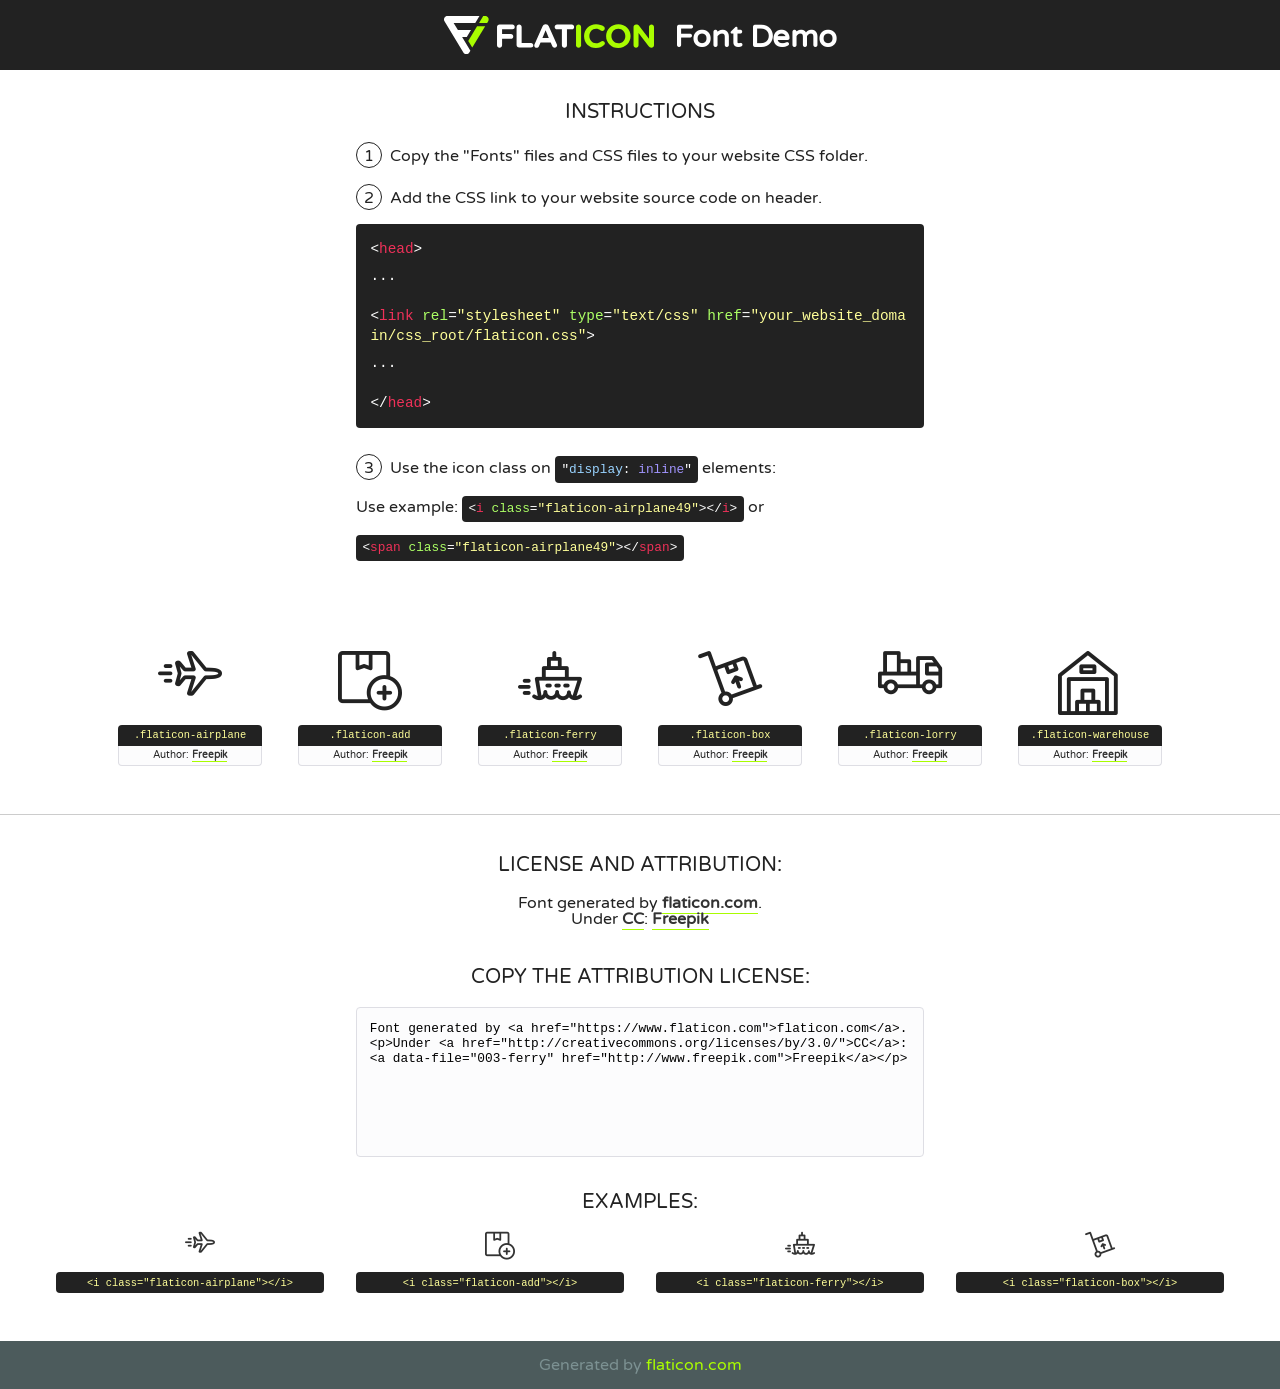
<file: ODEtour/WebContent/fonts/flaticon-1/font/flaticon.html>
<!DOCTYPE html>
<!--
  Flaticon icon font: Flaticon
  Creation date: 06/05/2019 12:06
-->
<html>
<!DOCTYPE html>
<html>

<head>
    <title>Flaticon WebFont</title>
    <link href="http://fonts.googleapis.com/css?family=Varela+Round" rel="stylesheet" type="text/css" />
    <link rel="stylesheet" type="text/css" href="flaticon.css">
    <meta charset="UTF-8">
    <style>
    html, body, div, span, applet, object, iframe,
    h1, h2, h3, h4, h5, h6, p, blockquote, pre,
    a, abbr, acronym, address, big, cite, code,
    del, dfn, em, img, ins, kbd, q, s, samp,
    small, strike, strong, sub, sup, tt, var,
    b, u, i, center,
    dl, dt, dd, ol, ul, li,
    fieldset, form, label, legend,
    table, caption, tbody, tfoot, thead, tr, th, td,
    article, aside, canvas, details, embed, 
    figure, figcaption, footer, header, hgroup, 
    menu, nav, output, ruby, section, summary,
    time, mark, audio, video {
        margin: 0;
        padding: 0;
        border: 0;
        font-size: 100%;
        font: inherit;
        vertical-align: baseline;
    }
    /* HTML5 display-role reset for older browsers */
    article, aside, details, figcaption, figure, 
    footer, header, hgroup, menu, nav, section {
        display: block;
    }
    body {
        line-height: 1;
    }
    ol, ul {
        list-style: none;
    }
    blockquote, q {
        quotes: none;
    }
    blockquote:before, blockquote:after,
    q:before, q:after {
        content: '';
        content: none;
    }
    table {
        border-collapse: collapse;
        border-spacing: 0;
    }
    body {
        font-family: 'Varela Round', Helvetica, Arial, sans-serif;
        font-size: 16px;
        color: #222;
    }
    a {
        color: #333;
        border-bottom: 1px solid #a9fd00;
        font-weight: bold;
        text-decoration: none;
    }
    * {
        -moz-box-sizing: border-box;
        -webkit-box-sizing: border-box;
        box-sizing: border-box;
        margin: 0;
        padding: 0;
    }
    [class^="flaticon-"]:before, [class*=" flaticon-"]:before, [class^="flaticon-"]:after, [class*=" flaticon-"]:after {
        font-family: Flaticon;
        font-size: 30px;
        font-style: normal;
        margin-left: 20px;
        color: #333;
    }
    .wrapper {
        max-width: 600px;
        margin: auto;
        padding: 0 1em;
    }
    .title {
        font-size: 1.25em;
        text-align: center;
        margin-bottom: 1em;
        text-transform: uppercase;
    }
    header {
        text-align: center;
        background-color: #222;
        color: #fff;
        padding: 1em;
    }
    header .logo {
        width: 210px;
        height: 38px;
        display: inline-block;
        vertical-align: middle;
        margin-right: 1em;
        border: none;
    }
    header strong {
        font-size: 1.95em;
        font-weight: bold;
        vertical-align: middle;
        margin-top: 5px;
        display: inline-block;
    }
    .demo {
        margin: 2em auto;
        line-height: 1.25em;
    }
    .demo ul li {
        margin-bottom: 1em;
    }
    .demo ul li .num {
        color: #222;
        border-radius: 20px;
        display: inline-block;
        width: 26px;
        padding: 3px;
        height: 26px;
        text-align: center;
        margin-right: 0.5em;
        border: 1px solid #222;
    }
    .demo ul li code {
        background-color: #222;
        border-radius: 4px;
        padding: 0.25em 0.5em;
        display: inline-block;
        color: #fff;
        font-family: Consolas,Monaco,Lucida Console,Liberation Mono,DejaVu Sans Mono,Bitstream Vera Sans Mono,Courier New, monospace;
        font-weight: lighter;
        margin-top: 1em;
        font-size: 0.8em;
        word-break: break-all;
    }
    .demo ul li code.big {
        padding: 1em;
        font-size: 0.9em;
    }
    .demo ul li code .red {
        color: #EF3159;
    }
    .demo ul li code .green {
        color: #ACFF65;
    }
    .demo ul li code .yellow {
        color: #FFFF99;
    }
    .demo ul li code .blue {
        color: #99D3FF;
    }
    .demo ul li code .purple {
        color: #A295FF;
    }
    .demo ul li code .dots {
        margin-top: 0.5em;
        display: block;
    }
    #glyphs {
        border-bottom: 1px solid #ccc;
        padding: 2em 0;
        text-align: center;
    }
    .glyph {
        display: inline-block;
        width: 9em;
        margin: 1em;
        text-align: center;
        vertical-align: top;
        background: #FFF;
    }
    .glyph .glyph-icon {
        padding: 10px;
        display: block;
        font-family:"Flaticon";
        font-size: 64px;
        line-height: 1;
    }
    .glyph .glyph-icon:before {
        font-size: 64px;
        color: #222;
        margin-left: 0;
    }
    .class-name {
        font-size: 0.65em;
        background-color: #222;
        color: #fff;
        border-radius: 4px 4px 0 0;
        padding: 0.5em;
        color: #FFFF99;
        font-family: Consolas,Monaco,Lucida Console,Liberation Mono,DejaVu Sans Mono,Bitstream Vera Sans Mono,Courier New, monospace;
    }
    .author-name {
        font-size: 0.6em;
        background-color: #fcfcfd;
        border: 1px solid #DEDEE4;
        border-top: 0;
        border-radius: 0 0 4px 4px;
        padding: 0.5em;
    }
    .class-name:last-child {
        font-size: 10px;
        color:#888;
    }
    .class-name:last-child a {
        font-size: 10px;
        color:#555;
    }
    .class-name:last-child a:hover {
        color:#a9fd00;
    }
    .glyph > input {
        display: block;
        width: 100px;
        margin: 5px auto;
        text-align: center;
        font-size: 12px;
        cursor: text;
    }
    .glyph > input.icon-input {
        font-family:"Flaticon";
        font-size: 16px;
        margin-bottom: 10px;
    }
    .attribution .title {
        margin-top: 2em;
    }
    .attribution textarea {
        background-color: #fcfcfd;
        padding: 1em;
        border: none;
        box-shadow: none;
        border: 1px solid #DEDEE4;
        border-radius: 4px;
        resize: none;
        width: 100%;
        height: 150px;
        font-size: 0.8em;
        font-family: Consolas,Monaco,Lucida Console,Liberation Mono,DejaVu Sans Mono,Bitstream Vera Sans Mono,Courier New, monospace;
        -webkit-appearance: none;
    }
    .iconsuse {
        margin: 2em auto;
        text-align: center;
        max-width: 1200px;
    }
    .iconsuse:after {
        content: '';
        display: table;
        clear: both;
    }
    .iconsuse .image {
        float: left;
        width: 25%;
        padding: 0 1em;
    }
    .iconsuse .image p {
        margin-bottom: 1em;
    }
    .iconsuse .image span {
        display: block;
        font-size: 0.65em;
        background-color: #222;
        color: #fff;
        border-radius: 4px;
        padding: 0.5em;
        color: #FFFF99;
        margin-top: 1em;
        font-family: Consolas,Monaco,Lucida Console,Liberation Mono,DejaVu Sans Mono,Bitstream Vera Sans Mono,Courier New, monospace;
    }
    #footer {
        text-align: center;
        background-color: #4C5B5C;
        color: #7c9192;
        padding: 1em;
    }
    #footer a {
        border: none;
        color: #a9fd00;
        font-weight: normal;
    }
    @media (max-width: 960px) {
        .iconsuse .image {
            width: 50%;
        }
    }
    @media (max-width: 560px) {
        .iconsuse .image {
            width: 100%;
        }
    }
    </style>
</head>

<body class="characters-off">

    <header>
        <a href="https://www.flaticon.com" target="_blank" class="logo">
            <svg version="1.1" xmlns="http://www.w3.org/2000/svg" xmlns:xlink="http://www.w3.org/1999/xlink" xmlns:a="http://ns.adobe.com/AdobeSVGViewerExtensions/3.0/" viewBox="0 0 560.875 102.036" enable-background="new 0 0 560.875 102.036" xml:space="preserve">
                <defs>
                </defs>
                <g>
                    <g class="letters">
                        <path fill="#ffffff" d="M141.596,29.675c0-3.777,2.985-6.767,6.764-6.767h34.438c3.426,0,6.15,2.728,6.15,6.15
                        c0,3.43-2.724,6.149-6.15,6.149h-27.674v13.091h23.719c3.429,0,6.151,2.724,6.151,6.15c0,3.43-2.723,6.149-6.151,6.149h-23.719
                        v17.574c0,3.773-2.986,6.761-6.764,6.761c-3.779,0-6.764-2.989-6.764-6.761V29.675z"></path>
                        <path fill="#ffffff" d="M193.844,29.149c0-3.781,2.985-6.767,6.764-6.767c3.776,0,6.763,2.985,6.763,6.767v42.957h25.039
                        c3.426,0,6.149,2.726,6.149,6.153c0,3.425-2.723,6.15-6.149,6.15h-31.802c-3.779,0-6.764-2.986-6.764-6.768V29.149z"></path>
                        <path fill="#ffffff" d="M241.891,75.71l21.438-48.407c1.492-3.341,4.215-5.357,7.906-5.357h0.792
                        c3.686,0,6.323,2.017,7.815,5.357l21.439,48.407c0.436,0.967,0.701,1.845,0.701,2.723c0,3.602-2.809,6.501-6.414,6.501
                        c-3.161,0-5.269-1.845-6.499-4.655l-4.132-9.661h-27.059l-4.301,10.102c-1.144,2.631-3.426,4.214-6.237,4.214
                        c-3.517,0-6.24-2.81-6.24-6.325C241.1,77.64,241.451,76.677,241.891,75.71z M279.932,58.666l-8.521-20.297l-8.526,20.297H279.932
                        z"></path>
                        <path fill="#ffffff" d="M314.864,35.387H301.86c-3.429,0-6.239-2.813-6.239-6.238c0-3.429,2.811-6.24,6.239-6.24h39.533
                        c3.426,0,6.237,2.811,6.237,6.24c0,3.425-2.811,6.238-6.237,6.238h-13.001v42.785c0,3.773-2.99,6.761-6.764,6.761
                        c-3.779,0-6.764-2.989-6.764-6.761V35.387z"></path>
                        <path fill="#A9FD00" d="M352.615,29.149c0-3.781,2.985-6.767,6.767-6.767c3.774,0,6.761,2.985,6.761,6.767v49.024
                        c0,3.773-2.987,6.761-6.761,6.761c-3.781,0-6.767-2.989-6.767-6.761V29.149z"></path>
                        <path fill="#A9FD00" d="M374.132,53.836v-0.179c0-17.481,13.178-31.801,32.065-31.801c9.22,0,15.459,2.458,20.557,6.238
                        c1.402,1.054,2.637,2.985,2.637,5.357c0,3.692-2.985,6.59-6.681,6.59c-1.845,0-3.071-0.702-4.044-1.319
                        c-3.776-2.813-7.729-4.393-12.562-4.393c-10.364,0-17.831,8.611-17.831,19.154v0.173c0,10.542,7.291,19.329,17.831,19.329
                        c5.715,0,9.492-1.756,13.359-4.834c1.049-0.874,2.458-1.491,4.039-1.491c3.429,0,6.325,2.813,6.325,6.236
                        c0,2.106-1.056,3.78-2.282,4.834c-5.539,4.834-12.036,7.733-21.878,7.733C387.572,85.464,374.132,71.493,374.132,53.836z"></path>
                        <path fill="#A9FD00" d="M433.009,53.836v-0.179c0-17.481,13.79-31.801,32.766-31.801c18.981,0,32.592,14.143,32.592,31.628v0.173
                        c0,17.483-13.785,31.807-32.769,31.807C446.625,85.464,433.009,71.32,433.009,53.836z M484.224,53.836v-0.179
                        c0-10.539-7.725-19.326-18.626-19.326c-10.893,0-18.449,8.611-18.449,19.154v0.173c0,10.542,7.73,19.329,18.626,19.329
                        C476.676,72.986,484.224,64.378,484.224,53.836z"></path>
                        <path fill="#A9FD00" d="M506.233,29.321c0-3.774,2.99-6.763,6.767-6.763h1.401c3.252,0,5.183,1.583,7.029,3.953l26.093,34.265
                        V29.059c0-3.692,2.99-6.677,6.681-6.677c3.683,0,6.671,2.985,6.671,6.677v48.934c0,3.78-2.987,6.765-6.764,6.765h-0.436
                        c-3.257,0-5.188-1.581-7.034-3.953l-27.056-35.492v32.944c0,3.687-2.985,6.676-6.678,6.676c-3.683,0-6.673-2.989-6.673-6.676
                        V29.321z"></path>
                    </g>
                    <g class="insignia">
                        <path fill="#ffffff" d="M48.372,56.137h12.517l11.156-18.537H37.186L25.688,18.539h57.825L94.668,0H9.271
                        C5.925,0,2.842,1.801,1.198,4.716c-1.644,2.907-1.593,6.482,0.134,9.343l50.38,83.501c1.678,2.781,4.689,4.476,7.938,4.476
                        c3.246,0,6.257-1.695,7.935-4.476l2.898-4.804L48.372,56.137z"></path>
                        <g class="i">
                            <path fill="#A9FD00" d="M93.575,18.539h0.031v0.004l21.652,0.004l2.705-4.488c1.727-2.861,1.778-6.436,0.133-9.343
                            C116.454,1.801,113.371,0,110.026,0h-5.294L93.575,18.539z"></path>
                            <polygon fill="#A9FD00" points="88.291,27.356 64.725,66.486 75.519,84.404 109.942,27.356"></polygon>
                        </g>
                    </g>
                </g>
            </svg>
        </a>
        <strong>Font Demo</strong>
    </header>


    <section class="demo wrapper">

        <p class="title">Instructions</p>

        <ul>
            <li>
                <span class="num">1</span>Copy the "Fonts" files and CSS files to your website CSS folder.
            </li>
            <li>
                <span class="num">2</span>Add the CSS link to your website source code on header.
                <code class="big">
                    &lt;<span class="red">head</span>&gt;
                    <br/><span class="dots">...</span>
                    <br/>&lt;<span class="red">link</span> <span class="green">rel</span>=<span class="yellow">"stylesheet"</span> <span class="green">type</span>=<span class="yellow">"text/css"</span> <span class="green">href</span>=<span class="yellow">"your_website_domain/css_root/flaticon.css"</span>&gt;
                    <br/><span class="dots">...</span>
                    <br/>&lt;/<span class="red">head</span>&gt;
                </code>
            </li>

            <li>
                <p>
                    <span class="num">3</span>Use the icon class on <code>"<span class="blue">display</span>:<span class="purple"> inline</span>"</code> elements:
                    <br />
                    Use example: <code>&lt;<span class="red">i</span> <span class="green">class</span>=<span class="yellow">&quot;flaticon-airplane49&quot;</span>&gt;&lt;/<span class="red">i</span>&gt;</code> or <code>&lt;<span class="red">span</span> <span class="green">class</span>=<span class="yellow">&quot;flaticon-airplane49&quot;</span>&gt;&lt;/<span class="red">span</span>&gt;</code>
            </li>
        </ul>

    </section>




   <section id="glyphs">          
    
      
        <div class="glyph"><div class="glyph-icon flaticon-airplane"></div>
            <div class="class-name">.flaticon-airplane</div>
            <div class="author-name">Author: <a data-file="001-airplane" href="http://www.freepik.com">Freepik</a> </div> 
        </div>        
        
        <div class="glyph"><div class="glyph-icon flaticon-add"></div>
            <div class="class-name">.flaticon-add</div>
            <div class="author-name">Author: <a data-file="002-add" href="http://www.freepik.com">Freepik</a> </div> 
        </div>        
        
        <div class="glyph"><div class="glyph-icon flaticon-ferry"></div>
            <div class="class-name">.flaticon-ferry</div>
            <div class="author-name">Author: <a data-file="003-ferry" href="http://www.freepik.com">Freepik</a> </div> 
        </div>        
        
        <div class="glyph"><div class="glyph-icon flaticon-box"></div>
            <div class="class-name">.flaticon-box</div>
            <div class="author-name">Author: <a data-file="004-box" href="http://www.freepik.com">Freepik</a> </div> 
        </div>        
        
        <div class="glyph"><div class="glyph-icon flaticon-lorry"></div>
            <div class="class-name">.flaticon-lorry</div>
            <div class="author-name">Author: <a data-file="005-lorry" href="http://www.freepik.com">Freepik</a> </div> 
        </div>        
        
        <div class="glyph"><div class="glyph-icon flaticon-warehouse"></div>
            <div class="class-name">.flaticon-warehouse</div>
            <div class="author-name">Author: <a data-file="006-warehouse" href="http://www.freepik.com">Freepik</a> </div> 
        </div>        
        

    </section>



    <section class="attribution wrapper"   style="text-align:center;">

      <div class="title">License and attribution:</div><div class="attrDiv">Font generated by <a href="https://www.flaticon.com">flaticon.com</a>. <div><p>Under <a href="http://creativecommons.org/licenses/by/3.0/">CC</a>: <a data-file="003-ferry" href="http://www.freepik.com">Freepik</a></p>  </div>
      </div>
      <div class="title">Copy the Attribution License:</div>

    <textarea onclick="this.focus();this.select();">Font generated by &lt;a href=&quot;https://www.flaticon.com&quot;&gt;flaticon.com&lt;/a&gt;. <p>Under <a href="http://creativecommons.org/licenses/by/3.0/">CC</a>: <a data-file="003-ferry" href="http://www.freepik.com">Freepik</a></p>  
     </textarea>

    </section>

    <section class="iconsuse">

          <div class="title">Examples:</div>            
             
            <div class="image">
                <p>
                    <i class="glyph-icon flaticon-airplane"></i> 
                    <span>&lt;i class=&quot;flaticon-airplane&quot;&gt;&lt;/i&gt;</span>
                </p>
            </div>
            
            <div class="image">
                <p>
                    <i class="glyph-icon flaticon-add"></i> 
                    <span>&lt;i class=&quot;flaticon-add&quot;&gt;&lt;/i&gt;</span>
                </p>
            </div>
            
            <div class="image">
                <p>
                    <i class="glyph-icon flaticon-ferry"></i> 
                    <span>&lt;i class=&quot;flaticon-ferry&quot;&gt;&lt;/i&gt;</span>
                </p>
            </div>
            
            <div class="image">
                <p>
                    <i class="glyph-icon flaticon-box"></i> 
                    <span>&lt;i class=&quot;flaticon-box&quot;&gt;&lt;/i&gt;</span>
                </p>
            </div>
                       
        </div>
                            
    </section>

<div id="footer">
    <div>Generated by <a href="https://www.flaticon.com">flaticon.com</a>
    </div>
</div>



</body>
</html>
</file>
<file: ODEtour/WebContent/fonts/flaticon-1/font/flaticon.css>
/*
  	Flaticon icon font: Flaticon
  	Creation date: 06/05/2019 12:06
  	*/

@font-face {
  font-family: "Flaticon";
  src: url("./Flaticon.eot");
  src: url("./Flaticon.eot?#iefix") format("embedded-opentype"),
       url("./Flaticon.woff2") format("woff2"),
       url("./Flaticon.woff") format("woff"),
       url("./Flaticon.ttf") format("truetype"),
       url("./Flaticon.svg#Flaticon") format("svg");
  font-weight: normal;
  font-style: normal;
}

@media screen and (-webkit-min-device-pixel-ratio:0) {
  @font-face {
    font-family: "Flaticon";
    src: url("./Flaticon.svg#Flaticon") format("svg");
  }
}

[class^="flaticon-"]:before, [class*=" flaticon-"]:before,
[class^="flaticon-"]:after, [class*=" flaticon-"]:after {   
  font-family: Flaticon;
        font-weight: normal;
  font-variant: normal;
  text-transform: none;
  line-height: 1;

  /* Better Font Rendering =========== */
  -webkit-font-smoothing: antialiased;
  -moz-osx-font-smoothing: grayscale;
}

.flaticon-airplane:before { content: "\f100"; }
.flaticon-add:before { content: "\f101"; }
.flaticon-ferry:before { content: "\f102"; }
.flaticon-box:before { content: "\f103"; }
.flaticon-lorry:before { content: "\f104"; }
.flaticon-warehouse:before { content: "\f105"; }
</file>
